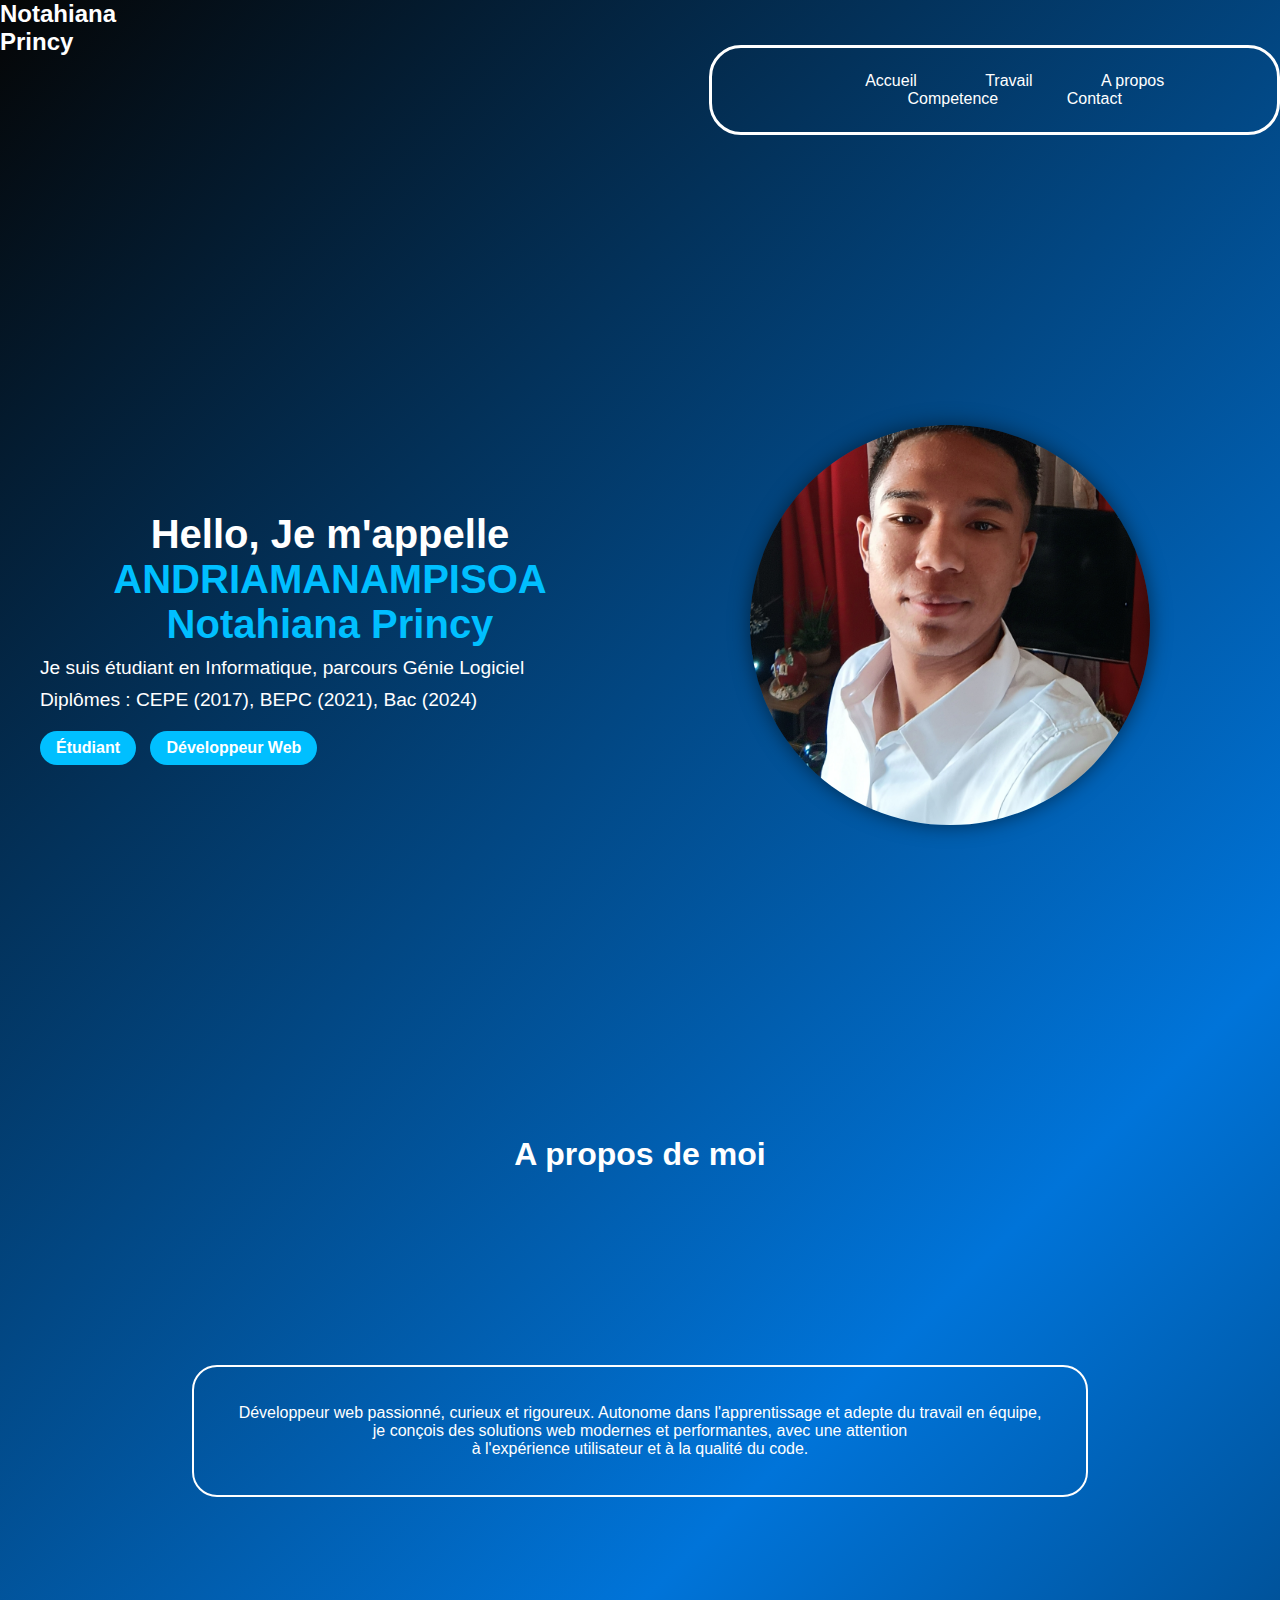
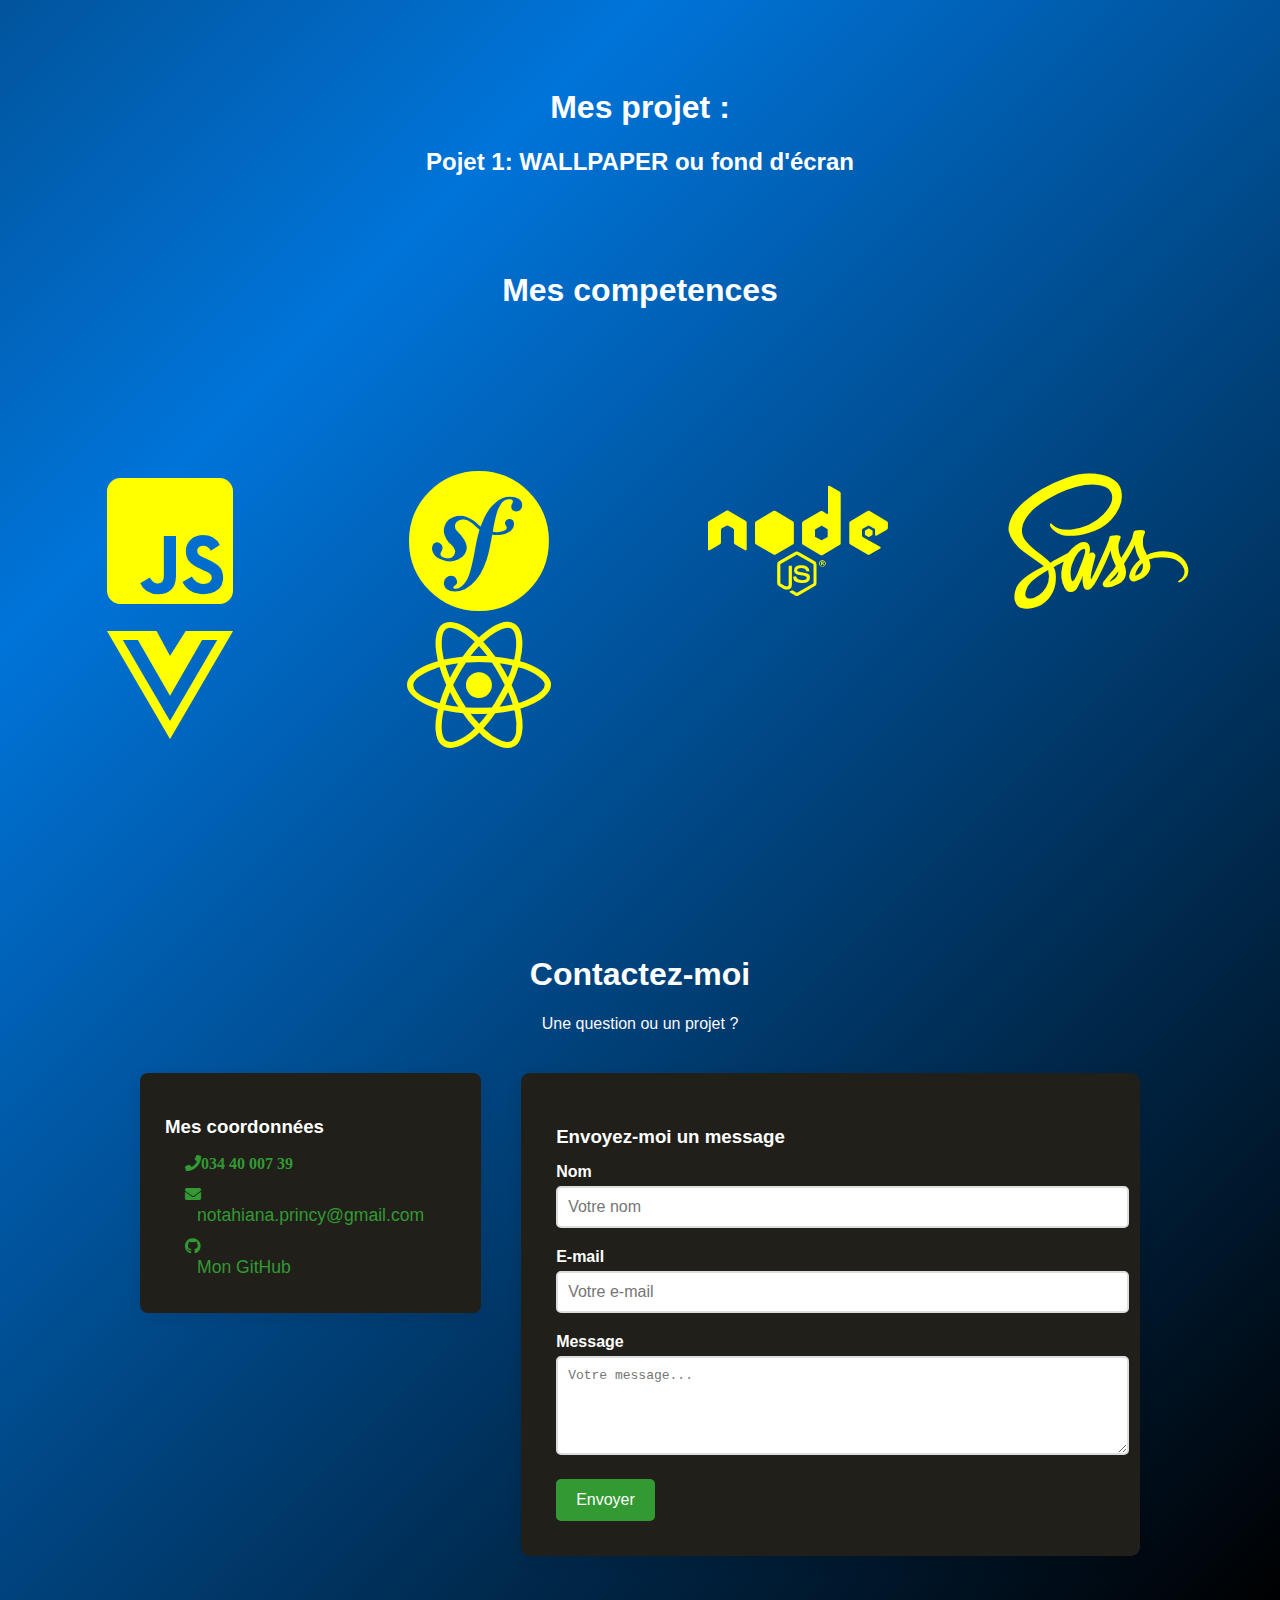
<file: index.html>
<!DOCTYPE html>
<html lang="fr">
<head>
  <meta charset="UTF-8">
  <meta name="viewport" content="width=device-width, initial-scale=1.0">
  <title>Portfolio </title>
  <link rel="stylesheet" href="styles.css">
  <link rel="stylesheet" href="fontawesome/css/all.css">
</head>
<body>
    <div class="fit">
    <div class="logo"> Notahiana Princy</div>
    <nav class="nav">
        <ul class="nav-links">
            <div class="slider"></div>
       <li> <a href="#index">Accueil</a></li>
       <li> <a href=" #projet ">Travail</a></li>
       <li> <a href="#a-propos">A propos</a></li>
       <li><a href="#competence">Competence</a></li>
       <li><a href="#contact">Contact</a></li>
    </ul>
    </nav>
</div>
  <div class="hero" id="index">
    <div class="hero-content">
      <div class="text-section">
        <h1 class="non">Hello, Je m'appelle <span class="highlight">ANDRIAMANAMPISOA Notahiana Princy</span></h1>
        <p>Je suis étudiant en Informatique, parcours Génie Logiciel</p>
        <p>Diplômes : CEPE (2017), BEPC (2021), Bac (2024)</p>
        <div class="tags">
          <span class="tag">Étudiant</span>
          <span class="tag">Développeur Web</span>
        </div>
      </div>
      <div class="image-section">
        <img src="IMG_20250204_072854.jpg" alt="Ma photo" class="photo-profil">
      </div>
    </div>
  </div>
  <section class="apropos" id="a-propos">
    <h1>A propos de moi</h1>
    <div class="pro">
      <p>Développeur web passionné, curieux et rigoureux. Autonome dans l'apprentissage et adepte du travail en équipe, <br>
         je conçois des solutions web modernes et performantes, avec une attention  <br>
          à l'expérience utilisateur et à la qualité du code.</p>
    </div>
  </section>
  <section class="sec1" id="projet">
    <div class="div1">
     
        <h1> Mes projet :</h1>
        <div class="div2">
            <h2> Pojet 1: WALLPAPER ou fond d'écran</h2>
        </div>
    </div>
</section>
  
  <section class="comp" id="competence">
    <div class="compet">
    <h1>Mes competences</h1>
</div>
<div class="competance">
    <ul
    <li><a href="https://www.javascript.com/"> <i class="fab fa-js-square"></i></a></li>
    <li><a href="https://symfony.com/"><i class="fab fa-symfony"></i></a></li>
    <li><a href="https://nodejs.org/fr"><i class="fab fa-node"></i></a></li>
    <li > <a href="https://sass-lang.com/"><i class="fab fa-sass"></i></a></li>
    <li><a href="https://vuejs.org/"><i class="fab fa-vuejs"></i></a></li>
    <li><a href="https://fr.react.dev/"><i class="fab fa-react"></i></a></li>
</ul>
</div>
</section>
<section class="contact" id="contact">
  <h1 >Contactez-moi</h1>
  <p>Une question ou un projet ?</p>

  <div class="contact-container">
     
      <div class="contact-info">
          <h3>Mes coordonnées</h3>
          <p><i class="fas fa-phone" style="font-size: 1rem;">034 40 007 39</i></p>
          <p><i class="fas fa-envelope" style="font-size: 1rem;"></i> 
              <a href="mailto:notahiana.princy@gmail.com" >notahiana.princy@gmail.com</a>
          </p>
          <p><i class="fab fa-github" style="font-size: 1rem;"></i> 
              <a href="https://github.com/" target="_blank">Mon GitHub</a>
          </p>
      </div>

     
      <div class="contact-form">
          <h3>Envoyez-moi un message</h3>
          <form
          action="https://formspree.io/f/xvgqlkrv"
          method="POST"
        >
              <div class="form-group">
                  <label for="name">Nom</label>
                  <input type="text" id="name" name="name" placeholder="Votre nom" required>
              </div>

              <div class="form-group">
                  <label for="email">E-mail</label>
                  <input type="email" id="email" name="email" placeholder="Votre e-mail" required>
              </div>

              <div class="form-group">
                  <label for="message">Message</label>
                  <textarea id="message" name="message" placeholder="Votre message..." rows="5" required></textarea>
              </div>

              <button type="submit">Envoyer</button>
          </form>
      </div>
  </div>
</section>

  <script src="scripts.js"></script>

</body>
</html>
</file>
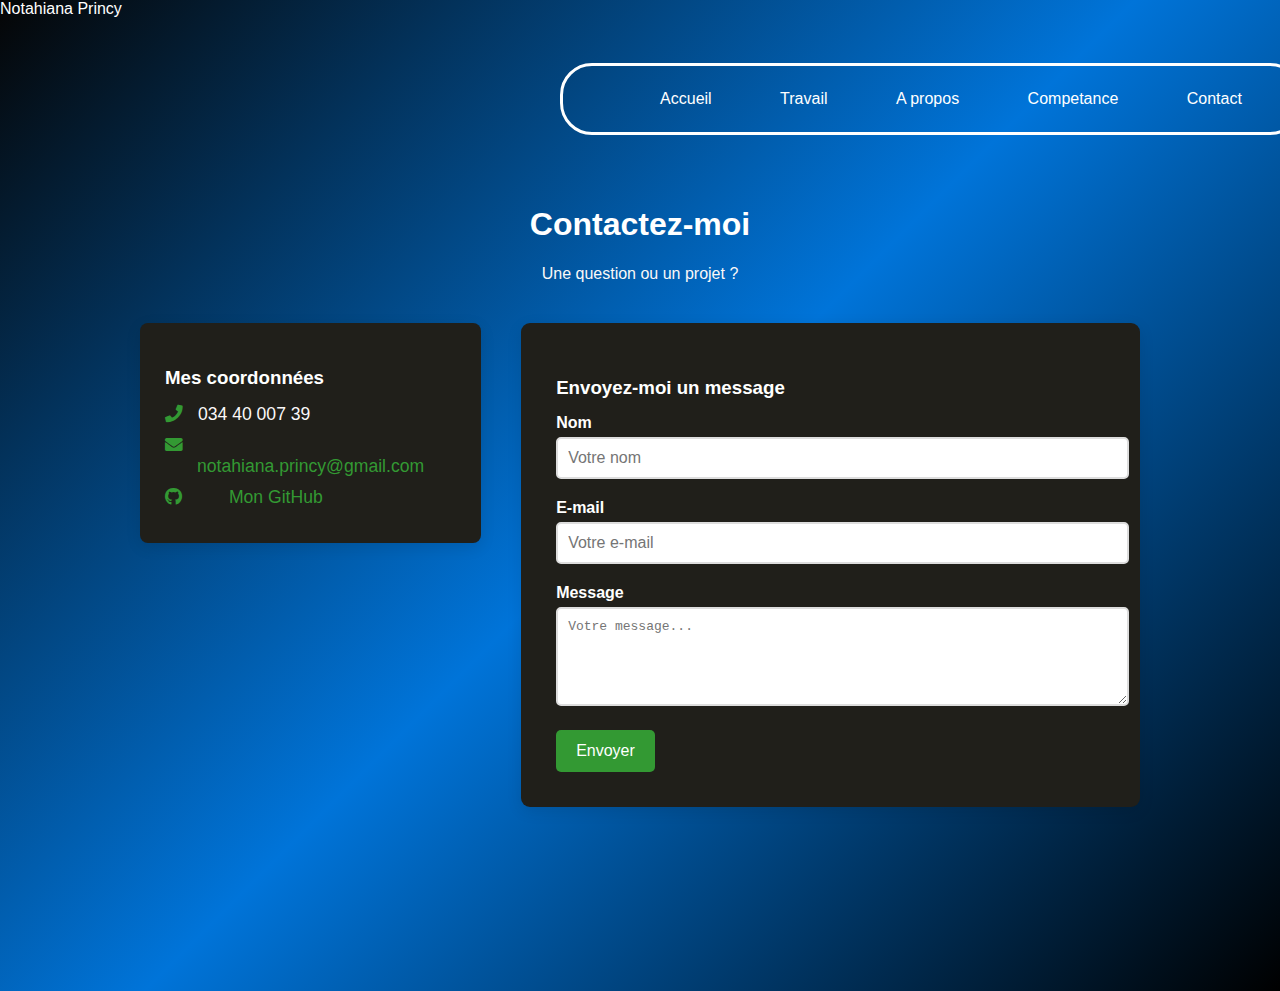
<file: contact.html>
<!DOCTYPE html>
<html lang="en">
<head>
    <meta charset="UTF-8">
    <meta name="viewport" content="width=device-width, initial-scale=1.0">
    <title>Document</title>
    <link rel="stylesheet" href="contact.css">
    <link rel="stylesheet" href="https://cdnjs.cloudflare.com/ajax/libs/font-awesome/5.15.4/css/all.min.css">
</head>
<body>
    <div class="fit">
        <div class="logo"> Notahiana Princy</div>
        <nav class="nav">
            <ul class="nav-links">
                <div class="slider"></div>
           <li> <a href="index.html">Accueil</a></li>
           <li> <a href="travail .html">Travail</a></li>
           <li> <a href="a-propos.html">A propos</a></li>
           <li><a href="competence.html">Competance</a></li>
           <li><a href="contact.html">Contact</a></li>
        </ul>
        </nav>
    </div>
    <section class="contact" id="contact">
        <h1>Contactez-moi</h1>
        <p>Une question ou un projet ?</p>
    
        <div class="contact-container">
           
            <div class="contact-info">
                <h3>Mes coordonnées</h3>
                <p><i class="fas fa-phone"></i> 034 40 007 39</p>
                <p><i class="fas fa-envelope"></i> 
                    <a href="mailto:notahiana.princy@gmail.com">notahiana.princy@gmail.com</a>
                </p>
                <p><i class="fab fa-github"></i> 
                    <a href="https://github.com/" target="_blank">Mon GitHub</a>
                </p>
            </div>
    
           
            <div class="contact-form">
                <h3>Envoyez-moi un message</h3>
                <form
                action="https://formspree.io/f/xvgqlkrv"
                method="POST"
              >
                    <div class="form-group">
                        <label for="name">Nom</label>
                        <input type="text" id="name" name="name" placeholder="Votre nom" required>
                    </div>
    
                    <div class="form-group">
                        <label for="email">E-mail</label>
                        <input type="email" id="email" name="email" placeholder="Votre e-mail" required>
                    </div>
    
                    <div class="form-group">
                        <label for="message">Message</label>
                        <textarea id="message" name="message" placeholder="Votre message..." rows="5" required></textarea>
                    </div>
    
                    <button type="submit">Envoyer</button>
                </form>
            </div>
        </div>
    </section>
    
    
   
    
    
</body>
</html>
</file>
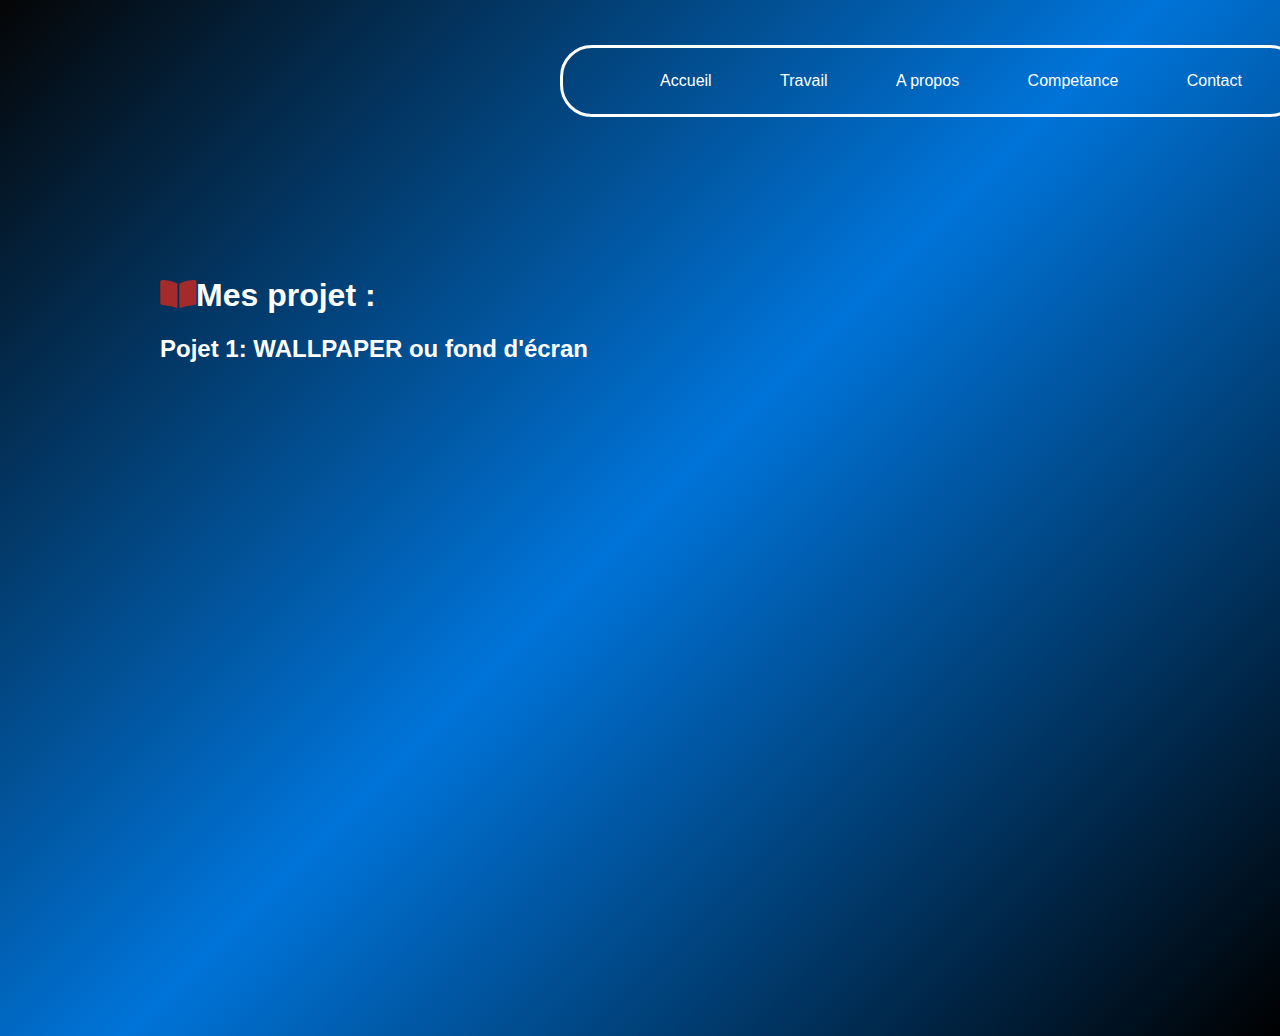
<file: travail .html>
<!DOCTYPE html>
<html lang="en">
<head>
    <meta charset="UTF-8">
    <meta name="viewport" content="width=device-width, initial-scale=1.0">
    <title>Travail</title>
    <link rel="stylesheet" href="travail.css">
    <link rel="stylesheet" href="fontawesome/css/all.css">
</head>
<body>
    <div class="fit">
        <nav class="nav">
            <ul class="nav-links">
                <div class="slider"></div>
           <li> <a href="index.html">Accueil</a></li>
           <li> <a href="travail .html">Travail</a></li>
           <li> <a href="a-propos.html">A propos</a></li>
           <li><a href="competence.html">Competance</a></li>
           <li><a href="contact.html">Contact</a></li>
        </ul>
        </nav>
    </div>
    <section class="sec1">
        <div class="div1">
            <h1> <i class="fas fa-book-open" style="color:brown;"></i>Mes projet :</h1>
            <div class="div2">
                <h2> Pojet 1: WALLPAPER ou fond d'écran</h2>
            </div>
        </div>
    </section>
    
</body>
</html>
</file>
<file: styles.css>
.fit{
    display: flex;
  }
  .logo {
    font-size: 1.5em;
    color: white;
    font-weight: bold;

  }
  
  .hero {
    min-height: 100vh;
    display: flex;
    align-items: center;
    justify-content: center;
    padding: 40px 20px;
    
  }
  
  .hero-content {
    display: flex;
    flex-wrap: wrap;
    align-items: center;
    justify-content: center;
    max-width: 1200px;
    gap: 40px;
  }
  
  .text-section {
    flex: 1;
    min-width: 280px;
  }
  
  .text-section h1 {
    font-size: 2.5em;
    margin-bottom: 10px;
  }
  
  .highlight {
    color: #00bfff;
  }
  
  .text-section p {
    font-size: 1.2em;
    margin: 10px 0;
  }
  
  .tags {
    margin-top: 20px;
  }
  
  .tag {
    background-color: #00bfff;
    color: white;
    padding: 8px 16px;
    margin-right: 10px;
    border-radius: 20px;
    font-weight: bold;
    display: inline-block;
  }
  
  .image-section {
    flex: 1;
    min-width: 280px;
    display: flex;
    justify-content: center;
  }
  
  .photo-profil {
    width: 400px;
    height: 400px;
    border-radius: 200px;
    object-fit: cover;
    box-shadow: 0 0 20px rgba(0,0,0,0.5);
  }
  

  

body {
  margin: 0;
  padding: 0;
  font-family: 'Segoe UI', sans-serif;
  background: linear-gradient(135deg, #050505, #0074D9, black);
  color: white;
}

.nav { 
  text-align: center;
  margin-top: 45px;
  border: solid;
  padding: 0.5rem;
  border-radius: 2rem;
  width: 45rem;
  margin-left: 35rem;
}

a { 
  margin: 2rem;
  text-decoration: none;
  color: white;
}

li {
  display: inline;
}

.fit {
  display: flex;
}

.logo {
  font-size: 1.5em;
  color: white;
  font-weight: bold;
}

.hero {
  min-height: 100vh;
  display: flex;
  align-items: center;
  justify-content: center;
  padding: 40px 20px;
}

.hero-content {
  display: flex;
  flex-wrap: wrap;
  align-items: center;
  justify-content: center;
  max-width: 1200px;
  gap: 40px;
}

.text-section {
  flex: 1;
  min-width: 280px;
}

.text-section h1 {
  font-size: 2.5em;
  margin-bottom: 10px;
}

.highlight {
  color: #00bfff;
}

.text-section p {
  font-size: 1.2em;
  margin: 10px 0;
}

.tags {
  margin-top: 20px;
}

.tag {
  background-color: #00bfff;
  color: white;
  padding: 8px 16px;
  margin-right: 10px;
  border-radius: 20px;
  font-weight: bold;
  display: inline-block;
}

.image-section {
  flex: 1;
  min-width: 280px;
  display: flex;
  justify-content: center;
}

.photo-profil {
  width: 400px;
  height: 400px;
  border-radius: 200px;
  object-fit: cover;
  box-shadow: 0 0 20px rgba(0,0,0,0.5);
}

.pro{
  text-align: center;
  border: solid 2px;
  padding: 21px;
  border-radius: 25px;
  margin: 12rem;
}

.div1{

  margin-left: 10rem;
  margin-top: 10rem;
}
.fa-book-open{font-size: 2rem;}
.compet {
  margin-left: 5rem;
  margin-top: 6rem;
}
.competance {
  margin-top: 10rem;
}

/* Icon styling */
i {
  font-size: 9rem;
  margin-right: 100px;
  width: 12rem ;
  color: yellow;
  transition: transform 0.25s;
  transform-origin: center center;
  cursor: pointer;
}

a:hover i {
  transform: scale(1.3);
}
/*contact*/


.contact {
  padding: 50px 20px; /* Add horizontal padding for smaller screens */
  text-align: center;
  margin-top: 8rem;
}

.contact h2 {
  font-size: 2em;
  margin-bottom: 10px;
}

.contact p {
  margin-bottom: 40px;
  color: #faf8f8;
}

.contact-container {
  display: flex;
  justify-content: space-between;
  align-items: flex-start;
  gap: 40px;
  max-width: 1000px;
  margin: auto;
  text-align: left;
}

.contact-info {
  flex: 1;
  background: rgb(32, 31, 26);
  padding: 25px;
  border-radius: 8px;
  box-shadow: 0 4px 15px rgba(0,0,0,0.1);
}

.contact-info h3 {
  margin-bottom: 15px;
}

.contact-info p {
  margin: 10px 0;
  font-size: 1.1em;
}

.contact-info i {
  color: #339933;
  margin-right: 10px;
}

.contact-info a {
  color: #339933;
  text-decoration: none;
}

.contact-info a:hover {
  text-decoration: underline;
}

.contact-form {
  flex: 2;
  background: rgb(32, 31, 26);
  padding: 35px;
  border-radius: 9px;
  box-shadow: 0 4px 15px rgba(0,0,0,0.1);
}

.contact-form h3 {
  margin-bottom: 15px;
}

.form-group {
  margin-bottom: 20px;
}

label {
  font-weight: bold;
  display: block;
  margin-bottom: 5px;
}

input, textarea {
  width: 100%;
  padding: 10px;
  border: 2px solid #ddd;
  border-radius: 5px;
  font-size: 1em;
  resize: vertical;
}

input:focus, textarea:focus {
  border-color: #339933;
  outline: none;
}

button {
  background: #339933;
  color: white;
  border: none;
  padding: 12px 20px;
  border-radius: 5px;
  cursor: pointer;
  font-size: 1em;
  transition: 0.3s;
}

button:hover {
  background: #267326;
}
h1{
  font-size: 2rem;
  text-align: center;
  
}

.moi{
  text-align: center;
}
.div1 {
  margin: 10rem auto 0 auto; 
  max-width: 90%;            
  text-align: center;
}

.fa-book-open {
  font-size: 2rem;
}

.compet {
  margin: 6rem auto 0 auto;
  max-width: 90%;
  text-align: center;
}

.competance {
  margin-top: 10rem;
  padding: 0 15px; 
}


i {
  font-size: 9rem;
  margin: 0 20px 0 20px; 
  color: yellow;
  transition: transform 0.25s;
  transform-origin: center center;
  cursor: pointer;
}

a:hover i {
  transform: scale(1.3);
}



@media (max-width: 1024px) {
  .div1,
  .compet {
    margin-left: auto;
    margin-right: auto;
  }

  i {
    font-size: 7rem;
    margin: 0 15px;
  }
}

@media (max-width: 768px) {
  .div1,
  .compet {
    margin: 4rem auto 0 auto;
    max-width: 100%;
    padding: 0 10px;
  }

  i {
    font-size: 5rem;
    margin: 0 10px;
  }
}

@media (max-width: 480px) {
  .div1,
  .compet {
    margin: 2rem auto 0 auto;
    padding: 0 5px;
  }

  i {
    font-size: 3.5rem;
    margin: 0 5px;
  }
}
@media (max-width: 1200px) {
  .nav {
      width: 90%;
      margin-left: auto;
      margin-right: auto;
  }
}
@media (max-width:120px){
  .nav{
    width: 50%;
    margin-left:auto ;
    margin-right: auto ;
  }
  
}
</file>
<file: contact.css>
body {
    margin: 0;
    padding: 0;
    font-family: 'Segoe UI', sans-serif;
    background: linear-gradient(135deg, #050505, #0074D9, black);
    height: 61.93rem; 
    color: white;
  }
  
  .nav {
    text-align: center;
    margin-top: 45px;
    border: solid;
    padding: 0.5rem;
    border-radius: 2rem;
    width: 45rem;
    margin-left: 35rem;
  }
  
  a {
    margin: 2rem;
    text-decoration: none;
    color: white;
  }
  
  li {
    display: inline;
  }

/* Contact Section */
.contact {
    padding: 50px 20px; /* Add horizontal padding for smaller screens */
    text-align: center;
}

.contact h2 {
    font-size: 2em;
    margin-bottom: 10px;
}

.contact p {
    margin-bottom: 40px;
    color: #faf8f8;
}

.contact-container {
    display: flex;
    justify-content: space-between;
    align-items: flex-start;
    gap: 40px;
    max-width: 1000px;
    margin: auto;
    text-align: left;
}

.contact-info {
    flex: 1;
    background: rgb(32, 31, 26);
    padding: 25px;
    border-radius: 8px;
    box-shadow: 0 4px 15px rgba(0,0,0,0.1);
}

.contact-info h3 {
    margin-bottom: 15px;
}

.contact-info p {
    margin: 10px 0;
    font-size: 1.1em;
}

.contact-info i {
    color: #339933;
    margin-right: 10px;
}

.contact-info a {
    color: #339933;
    text-decoration: none;
}

.contact-info a:hover {
    text-decoration: underline;
}

.contact-form {
    flex: 2;
    background: rgb(32, 31, 26);
    padding: 35px;
    border-radius: 9px;
    box-shadow: 0 4px 15px rgba(0,0,0,0.1);
}

.contact-form h3 {
    margin-bottom: 15px;
}

.form-group {
    margin-bottom: 20px;
}

label {
    font-weight: bold;
    display: block;
    margin-bottom: 5px;
}

input, textarea {
    width: 100%;
    padding: 10px;
    border: 2px solid #ddd;
    border-radius: 5px;
    font-size: 1em;
    resize: vertical;
}

input:focus, textarea:focus {
    border-color: #339933;
    outline: none;
}

button {
    background: #339933;
    color: white;
    border: none;
    padding: 12px 20px;
    border-radius: 5px;
    cursor: pointer;
    font-size: 1em;
    transition: 0.3s;
}

button:hover {
    background: #267326;
}

/* Responsive Styles */

/* Tablets and smaller desktops */
@media (max-width: 1200px) {
    .nav {
        width: 90%;
        margin-left: auto;
        margin-right: auto;
    }
  }

/* Tablets and small screens */
@media (max-width: 768px) {
    .contact-container {
        flex-direction: column;
        max-width: 95%;
        gap: 25px;
        text-align: center; /* Center text on smaller devices */
    }

    .contact-info, .contact-form {
        flex: none;
        width: 100%;
        padding: 20px 15px;
        box-sizing: border-box;
    }

    .contact-info p, 
    .contact-info h3,
    .contact-form h3,
    label,
    input,
    textarea,
    button {
        font-size: 1em;
    }

    button {
        width: 100%; 
        padding: 14px;
    }
}

/* Mobile phones */
@media (max-width: 480px) {
    .contact {
        padding: 30px 15px;
    }

    .contact h2 {
        font-size: 1.5em;
    }

    .contact p {
        margin-bottom: 30px;
        font-size: 0.95em;
    }

    .contact-info h3,
    .contact-form h3,
    label {
        font-size: 1.1em;
    }

    input, textarea {
        font-size: 0.95em;
        padding: 8px;
    }

    button {
        font-size: 1em;
        padding: 12px;
    }
}
</file>
<file: travail.css>
body {
  margin: 0;
  padding: 0;
  font-family: 'Segoe UI', sans-serif;
  background: linear-gradient(135deg, #050505, #0074D9, black);
  height: 61.93rem; 
  color: white;
}

.nav {
  text-align: center;
  margin-top: 45px;
  border: solid;
  padding: 0.5rem;
  border-radius: 2rem;
  width: 45rem;
  margin-left: 35rem;
}

a {
  margin: 2rem;
  text-decoration: none;
  color: white;
}

li {
  display: inline;
}
  .div1{

    margin-left: 10rem;
    margin-top: 10rem;
  }
  
  @media (max-width: 1200px) {
    .nav {
        width: 90%;
        margin-left: auto;
        margin-right: auto;
    }
  }
  
  /* Tablets */
  @media (max-width: 768px) {
    .nav {
        width: 95%;
        margin-left: auto;
        margin-right: auto;
        border-radius: 1rem;
        padding: 0.4rem;
    }
    
    a {
        margin: 1rem;
    }
  }
  
  /* Mobile phones */
  @media (max-width: 480px) {
    body {
        height: auto; /* Avoid fixed height on small screens */
        font-size: 14px;
    }
    .nav {
        width: 100%;
        margin: 20px auto;
        border-radius: 0.8rem;
        padding: 0.3rem;
    }
    
    a {
        margin: 0.8rem;
        font-size: 0.9em;
    }
  }
</file>
